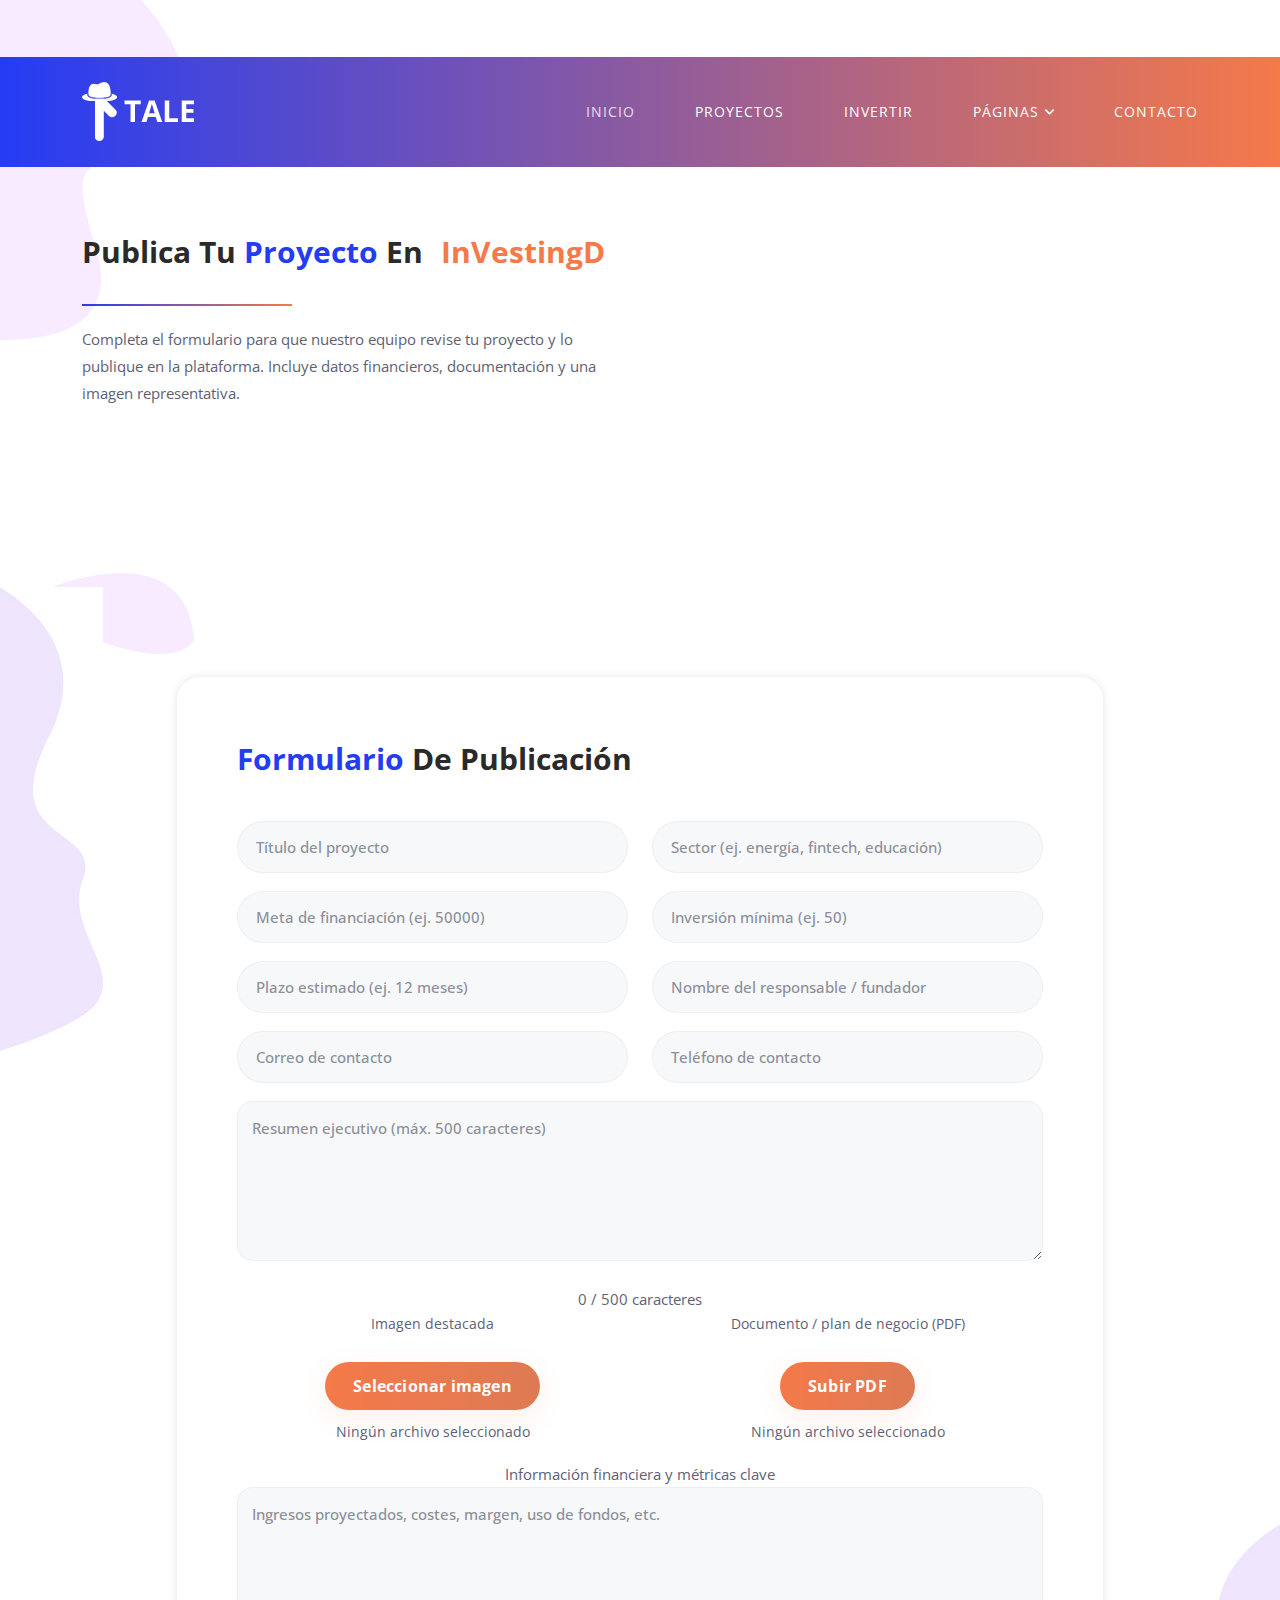
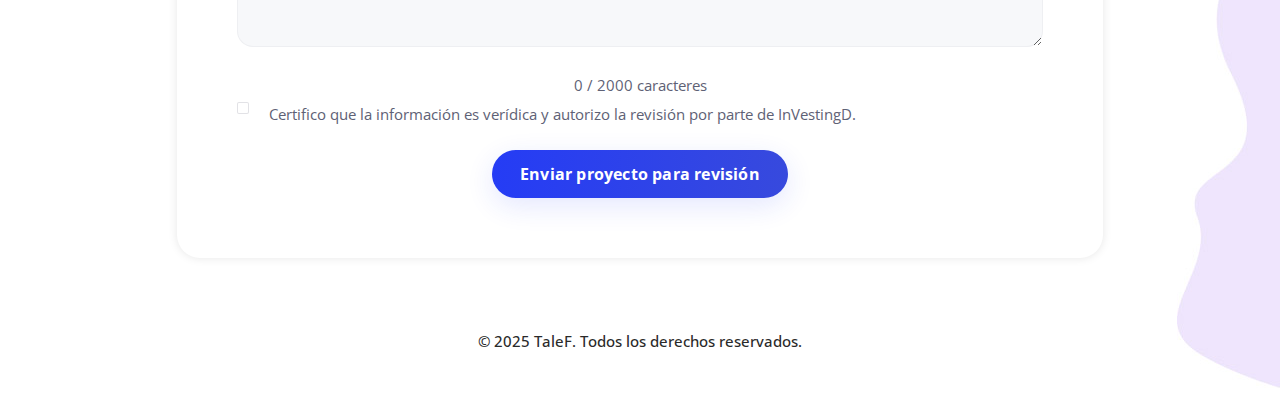
<file: publish.html>
<!DOCTYPE html>
<html lang="es">

  <head>

    <meta charset="utf-8">
    <meta name="viewport" content="width=device-width, initial-scale=1, shrink-to-fit=no">

    <link href="https://fonts.googleapis.com/css2?family=Open+Sans:wght@300;400;500;600;700;800&display=swap" rel="stylesheet">

  <title>Publica tu proyecto - InVestingD</title>

    <!-- Bootstrap core CSS -->
    <link href="vendor/bootstrap/css/bootstrap.min.css" rel="stylesheet">

    <!-- Additional CSS Files -->
    <link rel="stylesheet" href="assets/css/fontawesome.css">
    <link rel="stylesheet" href="assets/css/templatemo-tale-seo-agency.css">
    <link rel="stylesheet" href="assets/css/owl.css">
    <link rel="stylesheet" href="assets/css/animate.css">
  </head>

<body>

  <!-- Header (reuse site header) -->
  <header class="header-area header-sticky">
    <div class="container">
        <div class="row">
            <div class="col-12">
                <nav class="main-nav">
                    <a href="index.html" class="logo">
                        <img src="assets/images/logo.png" alt="InVestingD" style="max-width: 112px;">
                    </a>
                    <ul class="nav">
                      <li class="scroll-to-section"><a href="index.html" class="active">Inicio</a></li>
                      <li class="scroll-to-section"><a href="index.html#services">Proyectos</a></li>
                      <li class="scroll-to-section"><a href="index.html#projects">Invertir</a></li>
                      <li class="has-sub">
                          <a href="javascript:void(0)">Páginas</a>
                          <ul class="sub-menu">
                              <li><a href="about.html">Acerca de</a></li>
                              <li><a href="faqs.html">Preguntas frecuentes</a></li>
                          </ul>
                      </li>
                      <li class="scroll-to-section"><a href="index.html#contact">Contacto</a></li>
                  </ul>   
                    <a class='menu-trigger'>
                        <span>Menú</span>
                    </a>
                </nav>
            </div>
        </div>
    </div>
  </header>

  <!-- Page heading / hero -->
  <div class="page-heading">
    <div class="container">
      <div class="row">
        <div class="col-lg-8">
          <div class="section-heading">
            <h2>Publica tu <em>proyecto</em> en <span>InVestingD</span></h2>
            <div class="line-dec"></div>
            <p>Completa el formulario para que nuestro equipo revise tu proyecto y lo publique en la plataforma. Incluye datos financieros, documentación y una imagen representativa.</p>
          </div>
        </div>
      </div>
    </div>
  </div>

  <!-- Submission form -->
  <div class="contact-us section" id="publish">
    <div class="container">
      <div class="row">
        <div class="col-lg-10 offset-lg-1">
          <div class="contact-us-content">
            <form id="free-quote" action="#" method="post" enctype="multipart/form-data">
              <div class="row">
                <div class="col-lg-12">
                  <div class="section-heading">
                    <h2><em>Formulario</em> de publicación</h2>
                  </div>
                </div>

                <div class="col-lg-6">
                  <fieldset>
                    <input type="text" name="project_title" id="project_title" placeholder="Título del proyecto" required>
                  </fieldset>
                </div>

                <div class="col-lg-6">
                  <fieldset>
                    <input type="text" name="sector" id="sector" placeholder="Sector (ej. energía, fintech, educación)" required>
                  </fieldset>
                </div>

                <div class="col-lg-6">
                  <fieldset>
                    <input type="number" name="funding_goal" id="funding_goal" placeholder="Meta de financiación (ej. 50000)" min="0" required>
                  </fieldset>
                </div>

                <div class="col-lg-6">
                  <fieldset>
                    <input type="number" name="min_invest" id="min_invest" placeholder="Inversión mínima (ej. 50)" min="0" required>
                  </fieldset>
                </div>

                <div class="col-lg-6">
                  <fieldset>
                    <input type="text" name="duration" id="duration" placeholder="Plazo estimado (ej. 12 meses)" required>
                  </fieldset>
                </div>

                <div class="col-lg-6">
                  <fieldset>
                    <input type="text" name="founder" id="founder" placeholder="Nombre del responsable / fundador" required>
                  </fieldset>
                </div>

                <div class="col-lg-6">
                  <fieldset>
                    <input type="email" name="email" id="email" placeholder="Correo de contacto" required>
                  </fieldset>
                </div>

                <div class="col-lg-6">
                  <fieldset>
                    <input type="tel" name="phone" id="phone" placeholder="Teléfono de contacto" required>
                  </fieldset>
                </div>

                <div class="col-lg-12">
                  <fieldset>
                    <textarea name="summary" id="summary" placeholder="Resumen ejecutivo (máx. 500 caracteres)" maxlength="500" required></textarea>
                  </fieldset>
                </div>

                <div class="col-lg-6">
                  <fieldset>
                    <div class="file-control">
                      <label class="file-title">Imagen destacada</label>
                      <div class="file-action">
                        <button type="button" class="custom-file-btn orange-button" data-target="featured_image_input">Seleccionar imagen</button>
                      </div>
                      <div class="file-meta">
                        <span class="file-name" id="featured_image_name">Ningún archivo seleccionado</span>
                      </div>
                      <input type="file" id="featured_image_input" name="featured_image" accept="image/*" style="display:none;">
                    </div>
                  </fieldset>
                </div>
                <div class="col-lg-6">
                  <fieldset>
                    <div class="file-control">
                      <label class="file-title">Documento / plan de negocio (PDF)</label>
                      <div class="file-action">
                        <button type="button" class="custom-file-btn orange-button" data-target="business_doc_input">Subir PDF</button>
                      </div>
                      <div class="file-meta">
                        <span class="file-name" id="business_doc_name">Ningún archivo seleccionado</span>
                      </div>
                      <input type="file" id="business_doc_input" name="business_doc" accept="application/pdf" style="display:none;">
                    </div>
                  </fieldset>
                </div>

                <div class="col-lg-12">
                  <fieldset>
                    <label>Información financiera y métricas clave</label>
                    <textarea name="financials" id="financials" placeholder="Ingresos proyectados, costes, margen, uso de fondos, etc." required></textarea>
                  </fieldset>
                </div>

                <div class="col-lg-12">
                  <fieldset>
                    
                    <div class="checkbox-row">
                      <input class="form-check-input" type="checkbox" id="agree" name="agree" required>
                      <label for="agree">Certifico que la información es verídica y autorizo la revisión por parte de InVestingD.</label>
                    </div>
                  </fieldset>
                </div>

                <div class="col-lg-12">
                  <fieldset>
                    <button type="submit" id="form-submit" class="blue-button">Enviar proyecto para revisión</button>
                  </fieldset>
                </div>

              </div>
            </form>
          </div>
        </div>
      </div>
    </div>
  </div>

  <footer>
    <div class="container">
      <div class="col-lg-12">
        <p>© 2025 TaleF. Todos los derechos reservados.</p>
      </div>
    </div>
  </footer>

  <!-- Scripts -->
  <script src="vendor/jquery/jquery.min.js"></script>
  <script src="vendor/bootstrap/js/bootstrap.min.js"></script>
  <script src="assets/js/custom.js"></script>
  <script>
    (function(){
      // Helper to wire custom file buttons
      function setupFileInput(buttonSelector, inputId, nameDisplayId, previewContainerId) {
        var btn = document.querySelector(buttonSelector);
        var input = document.getElementById(inputId);
        var nameDisplay = nameDisplayId ? document.getElementById(nameDisplayId) : null;
        var preview = previewContainerId ? document.getElementById(previewContainerId) : null;

        if (!btn || !input) return;
        btn.addEventListener('click', function(){ input.click(); });
        input.addEventListener('change', function(e){
          var file = input.files && input.files[0];
          if (!file) {
            if (nameDisplay) nameDisplay.textContent = 'Ningún archivo seleccionado';
            if (preview) preview.style.display = 'none';
            return;
          }
          if (nameDisplay) nameDisplay.textContent = file.name;
          if (preview && file.type.startsWith('image/')) {
            var img = document.createElement('img');
            img.src = URL.createObjectURL(file);
            // clear previous
            preview.innerHTML = '';
            preview.appendChild(img);
            preview.style.display = '';
            img.onload = function(){ URL.revokeObjectURL(this.src); };
          }
        });
      }

      // featured image
      setupFileInput('.custom-file-btn[data-target="featured_image_input"]', 'featured_image_input', 'featured_image_name', 'featured_image_preview');
      // business doc
      setupFileInput('.custom-file-btn[data-target="business_doc_input"]', 'business_doc_input', 'business_doc_name');

      // clear button for PDF
      var clearPdf = document.getElementById('business_doc_clear');
      var pdfInput = document.getElementById('business_doc_input');
      var pdfName = document.getElementById('business_doc_name');
      if (clearPdf && pdfInput) {
        pdfInput.addEventListener('change', function(){ clearPdf.style.display = pdfInput.files && pdfInput.files.length ? '' : 'none'; });
        clearPdf.addEventListener('click', function(){ pdfInput.value = ''; pdfName.textContent = 'Ningún archivo seleccionado'; clearPdf.style.display = 'none'; });
      }

      // Character counters
      function attachCounter(textareaId, max) {
        var ta = document.getElementById(textareaId);
        if (!ta) return;
        var counter = document.createElement('div');
        counter.className = 'char-counter';
        ta.parentNode.insertBefore(counter, ta.nextSibling);
        function update(){
          var len = ta.value.length;
          counter.textContent = len + ' / ' + max + ' caracteres';
        }
        ta.addEventListener('input', update);
        update();
      }
      attachCounter('summary', 500);
      attachCounter('financials', 2000);

    })();
  </script>

  </body>

</html>
</file>
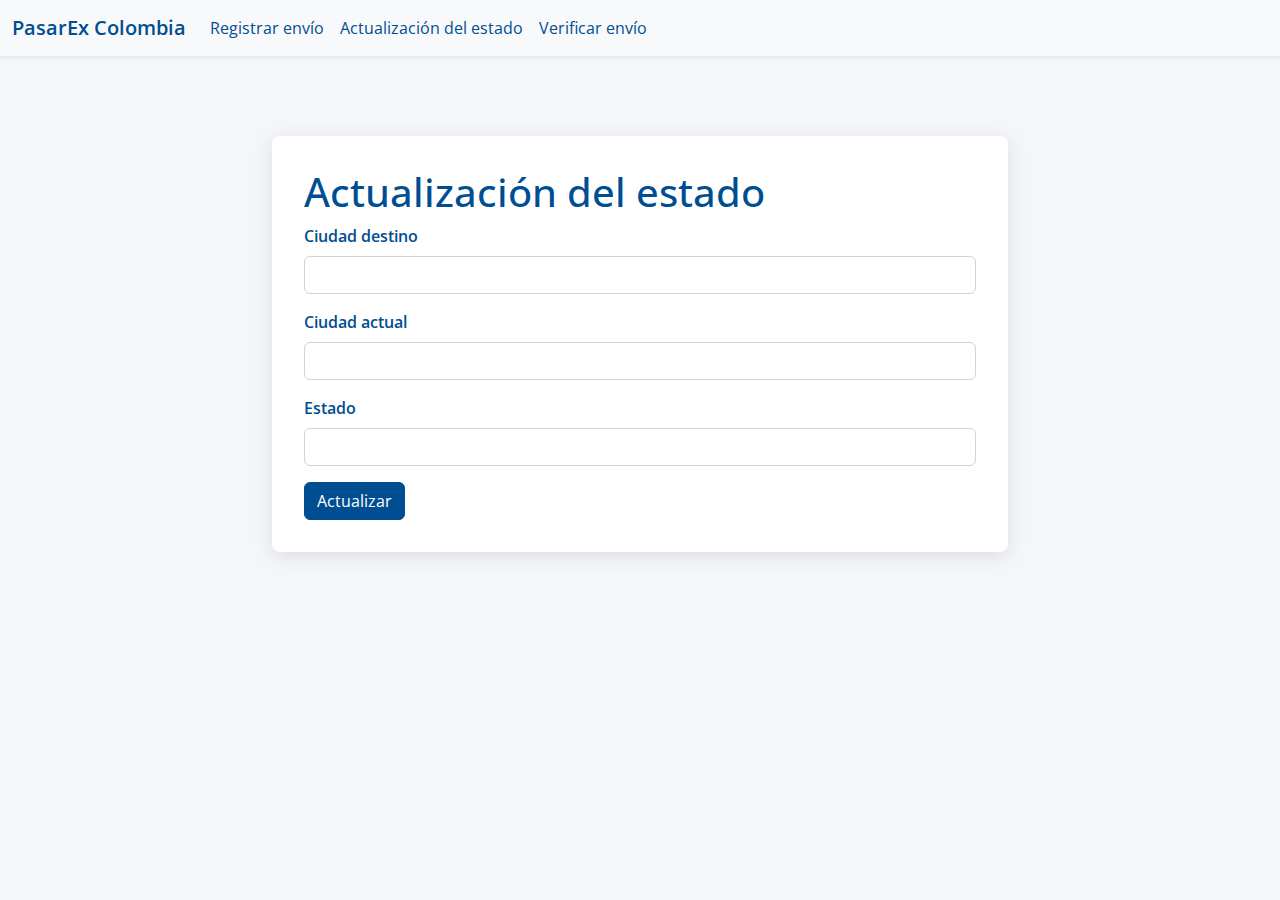
<file: blockchain/actualizar.html>
<!DOCTYPE html>
<html lang="es">
<head>
  <meta charset="UTF-8" />
  <meta name="viewport" content="width=device-width, initial-scale=1" />
  <title>Actualización del estado - PasarEx Colombia</title>
  <link href="https://fonts.googleapis.com/css2?family=Open+Sans:wght@300;400;600;700&display=swap" rel="stylesheet" />
  <link href="../vendor/bootstrap/css/bootstrap.min.css" rel="stylesheet" />
  <link href="style.css" rel="stylesheet" />
</head>
<body>
  <nav class="navbar navbar-expand-lg navbar-light bg-light shadow-sm">
    <div class="container-fluid">
      <a class="navbar-brand" href="index.html">PasarEx Colombia</a>
      <button class="navbar-toggler" type="button" data-bs-toggle="collapse" data-bs-target="#navbarNav" aria-controls="navbarNav" aria-expanded="false" aria-label="Toggle navigation">
        <span class="navbar-toggler-icon"></span>
      </button>
      <div class="collapse navbar-collapse" id="navbarNav">
        <ul class="navbar-nav">
          <li class="nav-item"><a class="nav-link" href="registrar.html">Registrar envío</a></li>
          <li class="nav-item"><a class="nav-link" href="actualizar.html">Actualización del estado</a></li>
          <li class="nav-item"><a class="nav-link" href="verificar.html">Verificar envío</a></li>
        </ul>
      </div>
    </div>
  </nav>
  <section class="main">
    <div class="container">
      <div class="row justify-content-center">
        <div class="col-lg-8">
          <div class="form-container">
            <h1>Actualización del estado</h1>
            <form>
              <div class="mb-3">
                <label for="ciudad-destino" class="form-label">Ciudad destino</label>
                <input type="text" class="form-control" id="ciudad-destino" required />
              </div>
              <div class="mb-3">
                <label for="ciudad-actual" class="form-label">Ciudad actual</label>
                <input type="text" class="form-control" id="ciudad-actual" required />
              </div>
              <div class="mb-3">
                <label for="estado" class="form-label">Estado</label>
                <input type="text" class="form-control" id="estado" required />
              </div>
              <button type="submit" class="btn btn-primary">Actualizar</button>
            </form>
          </div>
        </div>
      </div>
    </div>
  </section>

  <script src="../vendor/jquery/jquery.min.js"></script>
  <script src="../vendor/bootstrap/js/bootstrap.min.js"></script>
</body>
</html>
</file>
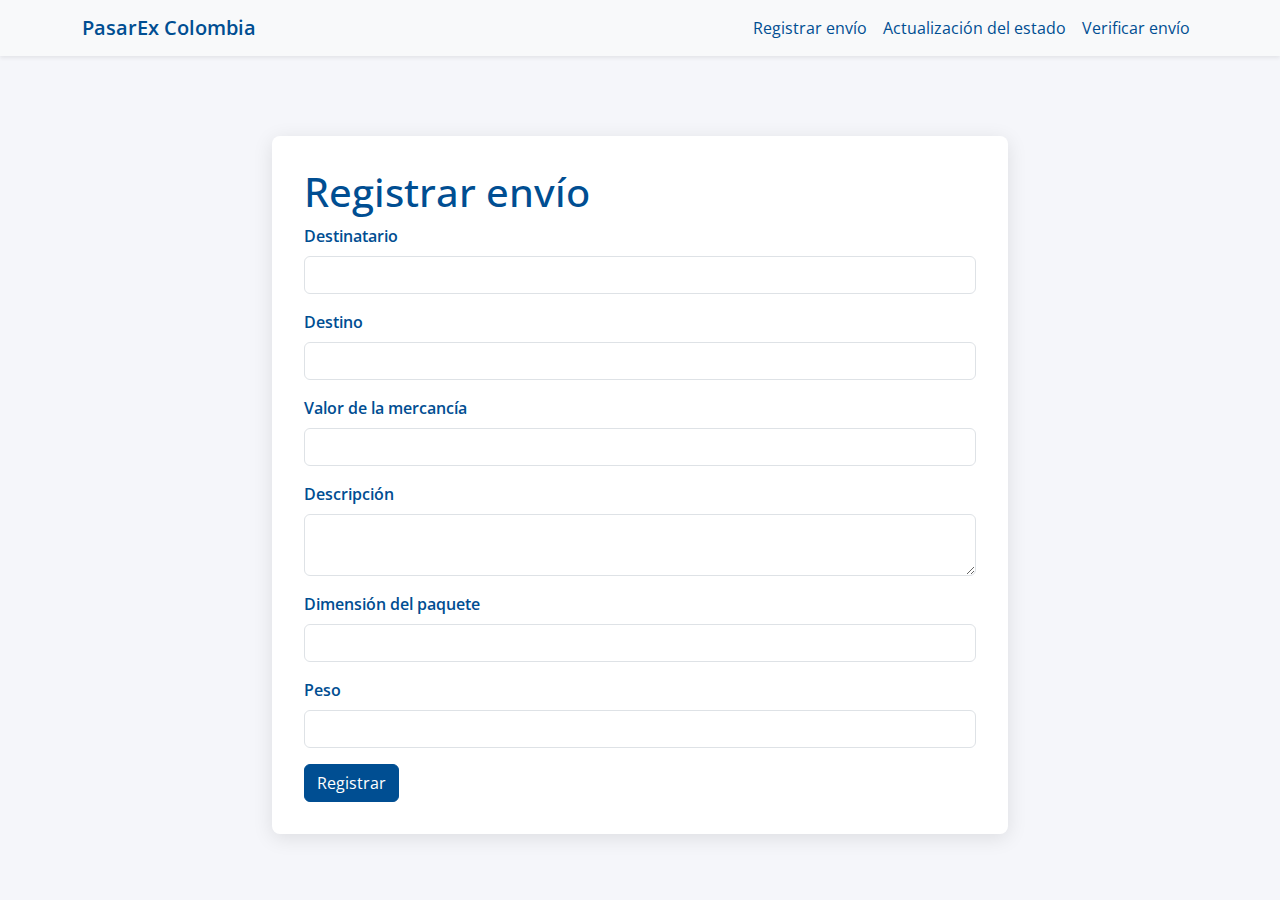
<file: blockchain/registrar.html>
<!DOCTYPE html>
<html lang="es">
<head>
  <meta charset="UTF-8" />
  <meta name="viewport" content="width=device-width, initial-scale=1" />
  <title>Registrar envío - PasarEx Colombia</title>
  <link href="https://fonts.googleapis.com/css2?family=Open+Sans:wght@300;400;600;700&display=swap" rel="stylesheet" />
  <link href="https://cdn.jsdelivr.net/npm/bootstrap@5.3.2/dist/css/bootstrap.min.css" rel="stylesheet" />
  <link href="style.css" rel="stylesheet" />
</head>
<body>
  <nav class="navbar navbar-expand-lg navbar-light bg-light shadow-sm">
    <div class="container">
      <a class="navbar-brand" href="index.html">PasarEx Colombia</a>
      <button class="navbar-toggler" type="button" data-bs-toggle="collapse" data-bs-target="#navbarNav" aria-controls="navbarNav" aria-expanded="false" aria-label="Toggle navigation">
        <span class="navbar-toggler-icon"></span>
      </button>
      <div class="collapse navbar-collapse" id="navbarNav">
        <ul class="navbar-nav ms-auto">
          <li class="nav-item"><a class="nav-link" href="registrar.html">Registrar envío</a></li>
          <li class="nav-item"><a class="nav-link" href="actualizar.html">Actualización del estado</a></li>
          <li class="nav-item"><a class="nav-link" href="verificar.html">Verificar envío</a></li>
        </ul>
      </div>
    </div>
  </nav>
  <section class="main">
    <div class="container">
      <div class="row justify-content-center">
        <div class="col-lg-8">
          <div class="form-container">
            <h1>Registrar envío</h1>
            <form>
              <div class="mb-3">
                <label for="destinatario" class="form-label">Destinatario</label>
                <input type="text" class="form-control" id="destinatario" required />
              </div>
              <div class="mb-3">
                <label for="destino" class="form-label">Destino</label>
                <input type="text" class="form-control" id="destino" required />
              </div>
              <div class="mb-3">
                <label for="valor" class="form-label">Valor de la mercancía</label>
                <input type="number" class="form-control" id="valor" required />
              </div>
              <div class="mb-3">
                <label for="descripcion" class="form-label">Descripción</label>
                <textarea class="form-control" id="descripcion" required></textarea>
              </div>
              <div class="mb-3">
                <label for="dimension" class="form-label">Dimensión del paquete</label>
                <input type="text" class="form-control" id="dimension" required />
              </div>
              <div class="mb-3">
                <label for="peso" class="form-label">Peso</label>
                <input type="number" step="0.01" class="form-control" id="peso" required />
              </div>
              <button type="submit" class="btn btn-primary">Registrar</button>
            </form>
          </div>
        </div>
      </div>
    </div>
  </section>
  <script src="https://cdn.jsdelivr.net/npm/bootstrap@5.3.2/dist/js/bootstrap.bundle.min.js"></script>
</body>
</html>
</file>
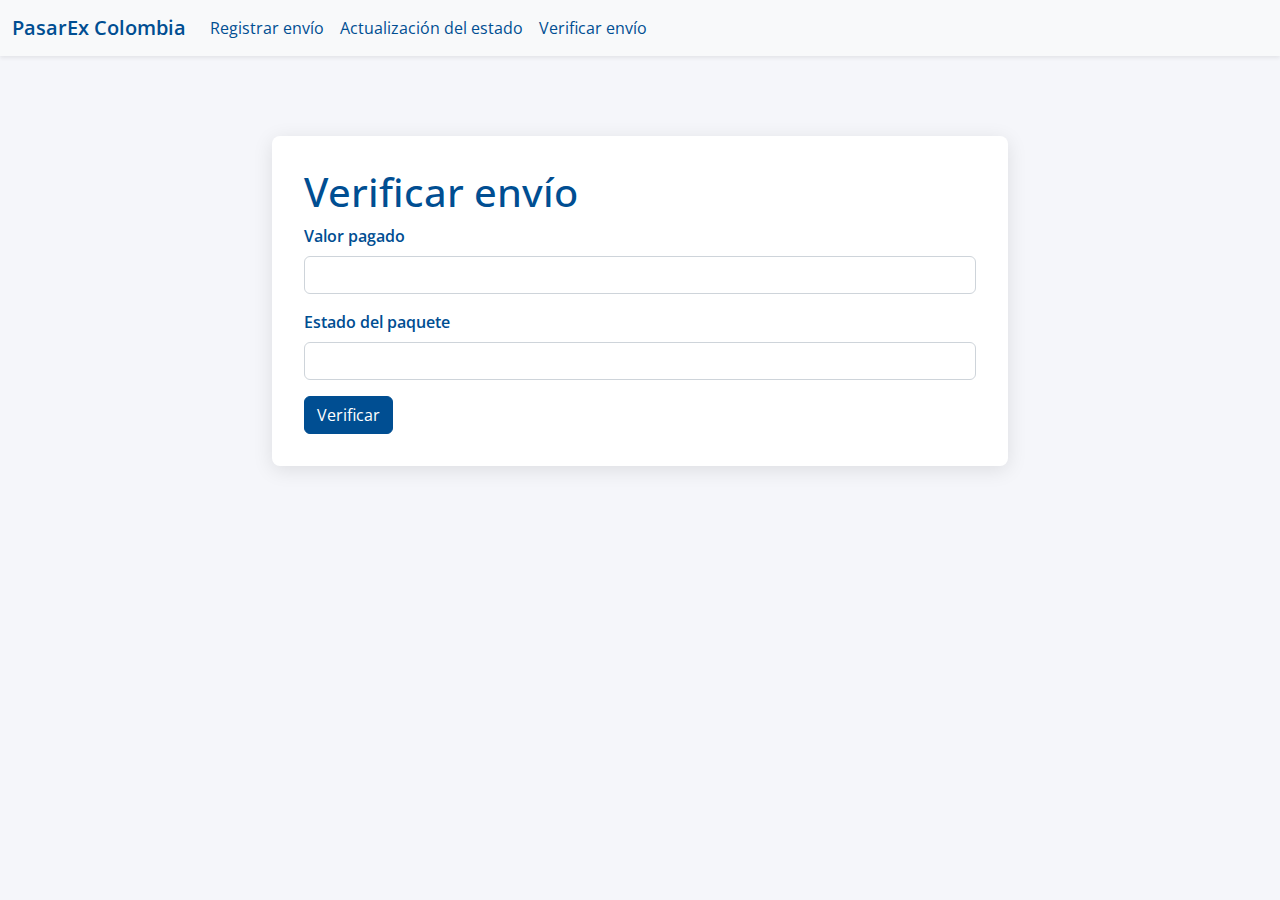
<file: blockchain/verificar.html>
<!DOCTYPE html>
<html lang="es">
<head>
  <meta charset="UTF-8" />
  <meta name="viewport" content="width=device-width, initial-scale=1" />
  <title>Verificar envío - PasarEx Colombia</title>
  <link href="https://fonts.googleapis.com/css2?family=Open+Sans:wght@300;400;600;700&display=swap" rel="stylesheet" />
  <link href="../vendor/bootstrap/css/bootstrap.min.css" rel="stylesheet" />
  <link href="style.css" rel="stylesheet" />
</head>
<body>
  <nav class="navbar navbar-expand-lg navbar-light bg-light shadow-sm">
    <div class="container-fluid">
      <a class="navbar-brand" href="index.html">PasarEx Colombia</a>
      <button class="navbar-toggler" type="button" data-bs-toggle="collapse" data-bs-target="#navbarNav" aria-controls="navbarNav" aria-expanded="false" aria-label="Toggle navigation">
        <span class="navbar-toggler-icon"></span>
      </button>
      <div class="collapse navbar-collapse" id="navbarNav">
        <ul class="navbar-nav">
          <li class="nav-item"><a class="nav-link" href="registrar.html">Registrar envío</a></li>
          <li class="nav-item"><a class="nav-link" href="actualizar.html">Actualización del estado</a></li>
          <li class="nav-item"><a class="nav-link" href="verificar.html">Verificar envío</a></li>
        </ul>
      </div>
    </div>
  </nav>
  <section class="main">
    <div class="container">
      <div class="row justify-content-center">
        <div class="col-lg-8">
          <div class="form-container">
            <h1>Verificar envío</h1>
            <form>
              <div class="mb-3">
                <label for="valor-pagado" class="form-label">Valor pagado</label>
                <input type="number" class="form-control" id="valor-pagado" required />
              </div>
              <div class="mb-3">
                <label for="estado-paquete" class="form-label">Estado del paquete</label>
                <input type="text" class="form-control" id="estado-paquete" required />
              </div>
              <button type="submit" class="btn btn-primary">Verificar</button>
            </form>
          </div>
        </div>
      </div>
    </div>
  </section>
  <script src="../vendor/jquery/jquery.min.js"></script>
  <script src="../vendor/bootstrap/js/bootstrap.min.js"></script>
</body>
</html>
</file>
<file: assets/css/templatemo-tale-seo-agency.css>
/*

TemplateMo 582 Tale SEO Agency

https://templatemo.com/tm-582-tale-seo-agency

*/

/* ---------------------------------------------
Table of contents
------------------------------------------------
01. font & reset css
02. reset
03. global styles
04. header
05. banner
06. features
07. testimonials
08. contact
09. footer

--------------------------------------------- */
/* 
---------------------------------------------
font & reset css
--------------------------------------------- 
*/
@import url("https://fonts.googleapis.com/css2?family=Open+Sans:wght@300;400;500;600;700;800");
/* 
---------------------------------------------
reset
--------------------------------------------- 
*/
html, body, div, span, applet, object, iframe, h1, h2, h3, h4, h5, h6, p, blockquote, div
pre, a, abbr, acronym, address, big, cite, code, del, dfn, em, font, img, ins, kbd, q,
s, samp, small, strike, strong, sub, sup, tt, var, b, u, i, center, dl, dt, dd, ol, ul, li,
figure, header, nav, section, article, aside, footer, figcaption {
  margin: 0;
  padding: 0;
  border: 0;
  outline: 0;
}

.clearfix:after {
  content: ".";
  display: block;
  clear: both;
  visibility: hidden;
  line-height: 0;
  height: 0;
}

.clearfix {
  display: inline-block;
}

html[xmlns] .clearfix {
  display: block;
}

* html .clearfix {
  height: 1%;
}

ul, li {
  padding: 0;
  margin: 0;
  list-style: none;
}

header, nav, section, article, aside, footer, hgroup {
  display: block;
}

* {
  box-sizing: border-box;
}

html, body {
  font-family: 'Open Sans', sans-serif;
  -ms-text-size-adjust: 100%;
  -webkit-font-smoothing: antialiased;
  -moz-osx-font-smoothing: grayscale;
}

a {
  text-decoration: none !important;
}

h1, h2, h3, h4, h5, h6 {
  margin-top: 0px;
  margin-bottom: 0px;
  font-weight: 700;
}

ul {
  margin-bottom: 0px;
}

p {
  font-size: 15px;
  line-height: 30px;
  color: #afafaf;
}

img {
  width: 100%;
  overflow: hidden;
}

/* 
---------------------------------------------
Global Styles
--------------------------------------------- 
*/
html,
body {
  font-family: 'Open Sans', sans-serif;
}

:root {
  --color-primary: #253CF5; /* azul principal */
  --color-primary-dark: #1e2fd1;
  --color-secondary: #F57949; /* naranja */
  --color-accent-green: #60F549;
  --color-neutral: #5E6175;
  --muted-bg: #f3f4f6;
}

/* Typographic and spacing overrides (conservative) */
html { font-size: 16px; }
body {
  font-size: 15px; /* nominal */
  line-height: 1.7;
  color: var(--color-neutral);
}

p {
  font-size: 15px;
  line-height: 1.8;
  color: var(--color-neutral);
  margin-bottom: 1.1rem;
}

h1 { font-size: 44px; line-height: 1.05; }
h2 { font-size: 34px; line-height: 1.12; }
h3 { font-size: 24px; line-height: 1.2; }

/* Reduce visual density between major sections */
/* Reduced padding and margin to tighten vertical spacing */
.section {
  padding: 40px 0;
  margin-top: 40px;
}
.page-heading {
  padding: 70px 0;
  margin-top: 70px;
}

/* Slightly smaller main banner to reduce initial crowding */
/* Decrease bottom padding so following sections sit closer */
.main-banner {
  padding: 200px 0 80px 0;
}
.main-banner h4 { font-size: 44px; line-height: 56px; }
.main-banner p { padding-right: 20%; }

/* Slightly larger section headings for clarity */
.section-heading h2 { font-size: 32px; line-height: 1.25; }

@media (max-width: 992px) {
  .main-banner { padding: 140px 0 80px 0; }
  .main-banner h4 { font-size: 36px; line-height: 44px; }
  .section { padding: 40px 0; }
}

@media (max-width: 767px) {
  .main-banner { padding: 120px 0 60px 0; }
  .main-banner h4 { font-size: 30px; line-height: 36px; }
  .page-heading { padding: 60px 0; }
}

/* Icon and image tinting helpers */
/* Font icons (FontAwesome) */
.fa, .fas, .far, .fal, .fab {
  color: var(--color-primary);
}
.fa:hover, .fas:hover, .far:hover, .fab:hover {
  color: var(--color-secondary);
}

/* Inline SVG helper: add class "svg-fill-primary" to an inline <svg> or its container */
.svg-fill-primary svg, .svg-fill-primary path, .svg-fill-primary circle, .svg-fill-primary rect, .svg-fill-primary polygon {
  fill: var(--color-primary) !important;
}

/* Image overlay tint: wrap an <img> in a .img-overlay container to tint it with primary/secondary color.
   Example HTML: <span class="img-overlay img-tint-primary"><img src="..." alt=""></span>
   Uses mix-blend-mode so it works best with simple/monochrome images (icons) or when the image is made grayscale first.
*/
.img-overlay {
  display: inline-block;
  position: relative;
}
.img-overlay img {
  display: block;
  width: 100%;
  height: auto;
  filter: grayscale(100%) brightness(1);
}
.img-overlay::after {
  content: "";
  position: absolute;
  inset: 0;
  pointer-events: none;
  mix-blend-mode: multiply;
  opacity: 0.9;
}
.img-tint-primary::after { background: var(--color-primary); }
.img-tint-secondary::after { background: var(--color-secondary); }
/* green accent tint */
.img-tint-accent::after { background: var(--color-accent-green); }

/* SVG fill helpers for secondary/green */
.svg-fill-secondary svg, .svg-fill-secondary path, .svg-fill-secondary circle, .svg-fill-secondary rect, .svg-fill-secondary polygon {
  fill: var(--color-secondary) !important;
}
.svg-fill-accent svg, .svg-fill-accent path, .svg-fill-accent circle, .svg-fill-accent rect, .svg-fill-accent polygon {
  fill: var(--color-accent-green) !important;
}

/* Direct tint class for inline SVG images (if you embed SVG via <img> and set it to be inline via server-side) */
.img-svg-primary { filter: grayscale(100%) sepia(1) hue-rotate(200deg) saturate(600%); }

/* Utility: neutralize color for decorative images */
.img-muted { filter: grayscale(100%) brightness(0.9); opacity: 0.95; }

/* Service icons: white circular background similar to FAQ icons */
.service-icon {
  display: inline-flex;
  align-items: center;
  justify-content: center;
  width: 66px;
  height: 66px;
  background: #ffffff;
  border-radius: 50%;
  box-shadow: 0 6px 18px rgba(37,60,245,0.08);
  border: 2px solid rgba(94,97,117,0.06);
  padding: 6px;
}
.service-icon img {
  width: 100%;
  height: 100%;
  object-fit: contain;
  border-radius: 0; /* keep inner image square to preserve icon look */
  filter: none; /* show original colors */
}
.service-icon.service-accent {
  box-shadow: 0 6px 18px rgba(96,245,73,0.12);
  border-color: rgba(96,245,73,0.18);
}


::selection {
  background: #253CF5;
  color: #fff;
}

::-moz-selection {
  background: #253CF5;
  color: #fff;
}

.templatemo-feature {
	max-width: 66px; border-radius: 50%;
}

.main-button a {
  font-size: 14px;
  color: #fff;
  background-color: #253CF5;
  padding: 12px 30px;
  display: inline-block;
  border-radius: 25px;
  font-weight: 400;
  text-transform: capitalize;
  letter-spacing: 0.5px;
  transition: all .3s;
  position: relative;
  overflow: hidden;
}

.main-button a:hover {
  background-color: #1e2fd1; /* slightly darker primary */
  color: #fff;
  opacity: 0.95;
}

.second-button a {
  font-size: 14px;
  color: #fff;
  background-color: #F57949;
  padding: 12px 30px;
  display: inline-block;
  border-radius: 25px;
  font-weight: 400;
  text-transform: capitalize;
  letter-spacing: 0.5px;
  transition: all .3s;
  position: relative;
  overflow: hidden;
}

.second-button a:hover {
  background-color: #d6603a; /* slightly darker secondary */
  color: #fff;
  opacity: 0.95;
}

.section {
  padding-top: 30px;
  margin-top: 90px;
}


.section-heading {
  margin-bottom: 30px;
}

.section-heading .line-dec {
  width: 60px;
  height: 2px;
  margin-bottom: 20px;
  /* gradient: primary -> secondary */
  background: rgb(37,60,245);
  background: linear-gradient(90deg, rgba(37,60,245,1) 0%, rgba(245,121,73,1) 100%);
}

.section-heading h2 {
  color: #2a2a2a;
  font-size: 30px;
  text-transform: capitalize;
  text-decoration: none;
  margin-bottom: 30px;
  line-height: 44px;
}

.section-heading h2 em {
  color: #253CF5;
  font-style: normal;
}

.section-heading h2 span {
  color: #F57949;
}

/* 
---------------------------------------------
Pre-loader Style
--------------------------------------------- 
*/

.js-preloader {
  position: fixed;
  top: 0;
  left: 0;
  right: 0;
  bottom: 0;
  background-color: rgba(0,0,0,0.99);
  display: -webkit-box;
  display: flex;
  -webkit-box-align: center;
  align-items: center;
  -webkit-box-pack: center;
  justify-content: center;
  opacity: 1;
  visibility: visible;
  z-index: 9999;
  -webkit-transition: opacity 0.25s ease;
  transition: opacity 0.25s ease;
}

.js-preloader.loaded {
  opacity: 0;
  visibility: hidden;
  pointer-events: none;
}

@-webkit-keyframes dot {
  50% {
      -webkit-transform: translateX(96px);
      transform: translateX(96px);
  }
}

@keyframes dot {
  50% {
      -webkit-transform: translateX(96px);
      transform: translateX(96px);
  }
}

@-webkit-keyframes dots {
  50% {
      -webkit-transform: translateX(-31px);
      transform: translateX(-31px);
  }
}

@keyframes dots {
  50% {
      -webkit-transform: translateX(-31px);
      transform: translateX(-31px);
  }
}

.preloader-inner {
  position: relative;
  width: 142px;
  height: 40px;
  background: transparent;
}

.preloader-inner .dot {
  position: absolute;
  width: 16px;
  height: 16px;
  top: 12px;
  left: 15px;
  background: #253CF5;
  border-radius: 50%;
  -webkit-transform: translateX(0);
  transform: translateX(0);
  -webkit-animation: dot 2.8s infinite;
  animation: dot 2.8s infinite;
}

.preloader-inner .dots {
  -webkit-transform: translateX(0);
  transform: translateX(0);
  margin-top: 12px;
  margin-left: 31px;
  -webkit-animation: dots 2.8s infinite;
  animation: dots 2.8s infinite;
}

.preloader-inner .dots span {
  display: block;
  float: left;
  width: 16px;
  height: 16px;
  margin-left: 16px;
  background: #253CF5;
  border-radius: 50%;
}



/* 
---------------------------------------------
Header Style
--------------------------------------------- 
*/

.background-header {
  background-color: #fff;
  height: 80px!important;
  position: fixed!important;
  top: 0!important;
  left: 0;
  right: 0;
  box-shadow: 0px 0px 10px rgba(0,0,0,0.15)!important;
  -webkit-transition: all .5s ease 0s;
  -moz-transition: all .5s ease 0s;
  -o-transition: all .5s ease 0s;
  transition: all .5s ease 0s;
}

.header-area {
  position: absolute;
  /* primary -> secondary gradient */
  background: rgb(37,60,245);
  background: linear-gradient(90deg, rgba(37,60,245,1) 0%, rgba(245,121,73,1) 100%);
  height: 110px;
  top: 57px;
  left: 0;
  right: 0;
  z-index: 100;
  -webkit-transition: all .5s ease 0s;
  -moz-transition: all .5s ease 0s;
  -o-transition: all .5s ease 0s;
  transition: all .5s ease 0s;
}

.header-area .main-nav {
  min-height: 80px;
  background: transparent;
  display: flex
}

.header-area .main-nav .logo {
  margin-top: 25px;
  flex-basis: 20%;
  -webkit-transition: all 0.3s ease 0s;
  -moz-transition: all 0.3s ease 0s;
  -o-transition: all 0.3s ease 0s;
  transition: all 0.3s ease 0s;
}

.background-header .main-nav .logo {
  margin-top: 10px;
}

.header-area .main-nav .nav {
  flex-basis: 80%;
  height: 110px;
  margin-top: 0px;
  margin-right: 0px;
  -webkit-transition: all 0.3s ease 0s;
  -moz-transition: all 0.3s ease 0s;
  -o-transition: all 0.3s ease 0s;
  transition: all 0.3s ease 0s;
  position: relative;
  z-index: 999;
}

.nav {
  justify-content: right;
}

.header-area .main-nav .nav li:first-child {
  padding-left: 60px;
}

.header-area .main-nav .nav li:last-child {
  padding-right: 0px;
}

.header-area .main-nav .nav li {
  padding-left: 30px;
  padding-right: 30px;
}

.header-area .main-nav .nav li:nth-child(4) {
  padding-right: 45px !important;
}

.header-area .main-nav .nav li a {
  display: block;
  font-weight: 400;
  font-size: 14px;
  text-transform: uppercase;
  color: #fff;
  -webkit-transition: all 0.4s ease 0s;
  -moz-transition: all 0.4s ease 0s;
  -o-transition: all 0.4s ease 0s;
  transition: all 0.4s ease 0s;
  height: 110px;
  line-height: 110px;
  border: transparent;
  letter-spacing: 1px;
}

.background-header .main-nav .nav li a {
  height: 80px;
  line-height: 80px;
}

.header-area .main-nav .border-button {
  flex-basis: 20%;
  margin-top: 13px;
  text-align: right;
}

.header-area .main-nav .nav li.has-sub ul.sub-menu li:last-child a:hover,
.background-header .main-nav .nav li.has-sub ul.sub-menu li:last-child a:hover {
  padding-left: 25px !important;
}

.header-area .main-nav .nav li:hover a,
.header-area .main-nav .nav li a.active {
  color: #fff;
  opacity: 0.8;
}

.background-header .main-nav .nav li:hover a,
.background-header .main-nav .nav li a.active {
  color: #fff;
  opacity: 0.8;
}

.header-area .main-nav .nav li.has-sub {
  position: relative;
  padding-right: 15px;
}

.header-area .main-nav .nav li.has-sub:after {
  font-family: FontAwesome;
  content: "\f107";
  font-size: 12px;
  color: #fff;
  position: absolute;
  right: 30px;
  top: 45px;
}

.background-header .main-nav .nav li.has-sub:after {
  top: 32px;
}

.header-area .main-nav .nav li.has-sub ul.sub-menu {
  position: absolute;
  width: 160px;
  border-radius: 0px 0px 5px 5px;
  background-color: #eee;
  box-shadow: 0 2px 28px 0 rgba(0, 0, 0, 0.06);
  overflow: hidden;
  top: 110px;
  opacity: 0;
  transition: all .3s;
  transform: translateY(+2em);
  visibility: hidden;
  z-index: -1;
}

.background-header .main-nav .nav li.has-sub ul.sub-menu {
  top: 80px;
}

.header-area .main-nav .nav li.has-sub ul.sub-menu li {
  margin-left: 0px;
  padding-left: 0px;
  padding-right: 0px;
}

.header-area .main-nav .nav li.has-sub ul.sub-menu li a {
  opacity: 1;
  display: block;
  background: #eee;
  color: #2a2a2a!important;
  padding-left: 20px;
  height: 40px;
  line-height: 40px;
  -webkit-transition: all 0.3s ease 0s;
  -moz-transition: all 0.3s ease 0s;
  -o-transition: all 0.3s ease 0s;
  transition: all 0.3s ease 0s;
  position: relative;
  font-size: 13px;
  font-weight: 400;
  border-bottom: 1px solid #eee;
}

.header-area .main-nav .nav li.has-sub ul.sub-menu li:last-child a {
  border-bottom: none;
}

.header-area .main-nav .nav li.has-sub ul li a:hover {
  background: #fff;
  color: #5b03e4!important;
  padding-left: 25px;
}

.header-area .main-nav .nav li.has-sub ul li a:hover:before {
  width: 3px;
}

.header-area .main-nav .nav li.has-sub:hover ul.sub-menu {
  visibility: visible;
  opacity: 1;
  z-index: 1;
  transform: translateY(0%);
  transition-delay: 0s, 0s, 0.3s;
}

.header-area .main-nav .menu-trigger {
  cursor: pointer;
  position: absolute;
  top: 33px;
  width: 32px;
  height: 40px;
  text-indent: -9999em;
  z-index: 99;
  right: 20px;
  display: none;
}

.background-header .main-nav .menu-trigger {
  top: 17px;
}

.header-area .main-nav .menu-trigger span,
.header-area .main-nav .menu-trigger span:before,
.header-area .main-nav .menu-trigger span:after {
  -moz-transition: all 0.4s;
  -o-transition: all 0.4s;
  -webkit-transition: all 0.4s;
  transition: all 0.4s;
  background-color: #fff;
  display: block;
  position: absolute;
  width: 30px;
  height: 2px;
  left: 0;
}

.header-area .main-nav .menu-trigger span:before,
.header-area .main-nav .menu-trigger span:after {
  -moz-transition: all 0.4s;
  -o-transition: all 0.4s;
  -webkit-transition: all 0.4s;
  transition: all 0.4s;
  background-color: #fff;
  display: block;
  position: absolute;
  width: 30px;
  height: 2px;
  left: 0;
  width: 75%;
}

.header-area .main-nav .menu-trigger span:before,
.header-area .main-nav .menu-trigger span:after {
  content: "";
}

.header-area .main-nav .menu-trigger span {
  top: 16px;
}

.header-area .main-nav .menu-trigger span:before {
  -moz-transform-origin: 33% 100%;
  -ms-transform-origin: 33% 100%;
  -webkit-transform-origin: 33% 100%;
  transform-origin: 33% 100%;
  top: -10px;
  z-index: 10;
}

.header-area .main-nav .menu-trigger span:after {
  -moz-transform-origin: 33% 0;
  -ms-transform-origin: 33% 0;
  -webkit-transform-origin: 33% 0;
  transform-origin: 33% 0;
  top: 10px;
}

.header-area .main-nav .menu-trigger.active span,
.header-area .main-nav .menu-trigger.active span:before,
.header-area .main-nav .menu-trigger.active span:after {
  background-color: transparent;
  width: 100%;
}

.header-area .main-nav .menu-trigger.active span:before {
  -moz-transform: translateY(6px) translateX(1px) rotate(45deg);
  -ms-transform: translateY(6px) translateX(1px) rotate(45deg);
  -webkit-transform: translateY(6px) translateX(1px) rotate(45deg);
  transform: translateY(6px) translateX(1px) rotate(45deg);
  background-color: #fff;
}

.background-header .main-nav .menu-trigger.active span:before {
  background-color: #fff;
}

.header-area .main-nav .menu-trigger.active span:after {
  -moz-transform: translateY(-6px) translateX(1px) rotate(-45deg);
  -ms-transform: translateY(-6px) translateX(1px) rotate(-45deg);
  -webkit-transform: translateY(-6px) translateX(1px) rotate(-45deg);
  transform: translateY(-6px) translateX(1px) rotate(-45deg);
  background-color: #fff;
}

.background-header .main-nav .menu-trigger.active span:after {
  background-color: #fff;
}

.header-area.header-sticky .nav li a.active {
  color: #fff;
}

@media (max-width: 1200px) {
  .header-area .main-nav .nav li {
    padding-left: 10px;
    padding-right: 10px;
  }
  .header-area .main-nav:before {
    display: none;
  }
}

@media (max-width: 767px) {
  .header-area .main-nav .nav {
    height: auto;

/* Make publish form inherit the 'free-quote' styling used in the FAQs page.
   Add small file-input and large-text tweaks to match visual language. */
#free-quote input[type="file"],
#free-quote input[type="text"],
#free-quote input[type="number"],
#free-quote input[type="email"],
#free-quote input[type="tel"],
#free-quote select {
  height: 46px;
  border-radius: 23px;
  background-color: #f3f4f6;
  border: none;
  padding: 0 15px;
  font-weight: 600;
  margin-bottom: 15px;
}

#free-quote textarea,
#free-quote #financials,
#free-quote #summary {
  height: 120px;
  border-radius: 12px;
  padding: 12px;
  background-color: #f3f4f6;
  border: none;
  font-weight: 600;
  margin-bottom: 15px;
}

#free-quote label { color: var(--color-neutral); font-weight: 600; margin-bottom: 6px; display:block; }

/* Style native file input button across browsers */
#free-quote input[type="file"] {
  display: inline-block;
  width: 100%;
  background: transparent;
  margin-bottom: 15px;
}

/* Modern browsers */
#free-quote input[type="file"]::file-selector-button {
  background: var(--color-primary);
  color: #fff;
  border: none;
  padding: 10px 18px;
  margin-right: 10px;
  border-radius: 12px;
  cursor: pointer;
  font-weight: 700;
}

/* WebKit fallback */
#free-quote input[type="file"]::-webkit-file-upload-button {
  background: var(--color-primary);
  color: #fff;
  border: none;
  padding: 10px 18px;
  margin-right: 10px;
  border-radius: 12px;
  cursor: pointer;
  font-weight: 700;
}

/* Make filename text slightly muted and wrap if long */
#free-quote input[type="file"]::file-name {
  color: var(--color-neutral);
}

/* Increase textarea space for long descriptions */
#summary, #financials {
  min-height: 180px; /* more room for descriptions */
  line-height: 1.6;
  padding: 14px;
}

@media (max-width: 767px) {
  #free-quote input[type="file"]::file-selector-button,
  #free-quote input[type="file"]::-webkit-file-upload-button {
    padding: 8px 12px;
    font-size: 14px;
  }
  #summary, #financials { min-height: 160px; }
}

/* Custom file input widget used on publish page */
.file-input-wrapper {
  display: flex;
  align-items: center;
  gap: 12px;
  flex-wrap: wrap;
}
.custom-file-btn {
  /* use the secondary (orange) color for file action buttons */
  background: var(--color-secondary);
  color: #fff;
  border: none;
  padding: 10px 18px;
  border-radius: 24px;
  cursor: pointer;
  font-weight: 700;
  min-width: 180px;
  text-align: center;
  box-shadow: 0 6px 18px rgba(245,121,73,0.10);
}

/* Match file buttons to the submit button's visual style for consistency (now using primary color) */
#free-quote .custom-file-btn {
  display: inline-block;
  width: auto; /* shrink-to-fit */
  padding: 0 28px;
  margin: 18px 0 0 0;
  height: 48px;
  line-height: 48px;
  border-radius: 26px;
  background: linear-gradient(90deg, var(--color-primary), color-mix(in srgb, var(--color-primary) 80% , black 10%));
  color: #fff;
  font-weight: 700;
  border: none;
  font-size: 15.5px;
  letter-spacing: 0.2px;
  box-shadow: 0 8px 28px rgba(37,60,245,0.12);
  text-align: center;
  cursor: pointer;
  transition: transform .12s ease, box-shadow .12s ease, opacity .12s ease;
}

#free-quote .custom-file-btn:hover { transform: translateY(-1px); }

#free-quote .custom-file-btn:active { transform: translateY(0) scale(0.995); }

#free-quote .custom-file-btn:focus { outline: none; box-shadow: 0 8px 28px rgba(37,60,245,0.18); }

/* Mobile: follow submit button behavior and become full-width for easy tapping */
@media (max-width: 480px) {
  #free-quote .custom-file-btn { display: block; width: 100%; padding: 0 18px; box-sizing: border-box; }
}
.file-name {
  color: var(--color-neutral);
  font-size: 14px;
  flex: 1 1 auto;
  min-width: 0; /* allow ellipsis inside flex */
  white-space: nowrap;
  overflow: hidden;
  text-overflow: ellipsis;
}
.file-preview {
  display: flex;
  align-items: center;
  gap: 10px;
}
.file-preview img {
  max-width: 96px;
  max-height: 64px;
  border-radius: 8px;
  object-fit: cover;
  box-shadow: 0 6px 18px rgba(0,0,0,0.08);
}
.file-clear {
  background: transparent;
  border: none;
  color: var(--color-secondary);
  cursor: pointer;
  font-weight: 700;
}

/* Character counter for summary */
.char-counter {
  font-size: 13px;
  color: var(--color-neutral);
  text-align: right;
  margin-top: -8px;
  margin-bottom: 12px;
}

/* High-specificity override for publish page file buttons to ensure the
   secondary (orange) color is applied even if other styles are loaded later
   or have higher specificity. This is intentionally narrow (targets the
   #publish section) and uses !important only here for reliability. */
#publish .file-input-wrapper .custom-file-btn,
#free-quote .file-input-wrapper .custom-file-btn {
  background: var(--color-secondary) !important;
  color: #fff !important;
  box-shadow: 0 6px 18px rgba(245,121,73,0.12) !important;
  border: none !important;
}

    flex-basis: 100%;
  }
  .header-area .main-nav .logo {
    position: absolute;
    left: 50%;
    top: 0px;
    transform: translateX(-50%); /* center the absolute logo */
  }
  .background-header .main-nav .logo {
    top: 0px;
  }
  .background-header .main-nav .border-button {
    top: 0px !important;
  }
  .header-area .main-nav .border-button {
    position: absolute;
    top: 15px;
    right: 70px;
  }
  .header-area.header-sticky .nav li a:hover,
  .header-area.header-sticky .nav li a.active {
    color: #253CF5!important;
    opacity: 1;
  }
  .header-area.header-sticky .nav li.search-icon a {
    width: 100%;
  }
  .header-area {
    background-color: #f7f7f7;
    padding: 0px 15px;
    height: 100px;
    box-shadow: none;
    text-align: center;
  }
  .header-area .container {
    padding: 0px;
  }
  .header-area .logo {
    margin-left: 0px;
  }
  /* Make the header logo larger and centered inside the anchor */
  .header-area .main-nav .logo img,
  .header-area .logo img {
    display: block;
    margin: 0 auto;
    max-width: 180px; /* larger on desktop */
    height: auto;
  }

  @media (max-width: 992px) {
    .header-area .main-nav .logo img,
    .header-area .logo img {
      max-width: 140px;
    }
  }

  @media (max-width: 576px) {
    .header-area .main-nav .logo img,
    .header-area .logo img {
      max-width: 120px;
    }
  }
  .header-area .menu-trigger {
    display: block !important;
  }
  .header-area .main-nav {
    overflow: hidden;
  }
  .header-area .main-nav .nav {
    float: none;
    width: 100%;
    display: none;
    -webkit-transition: all 0s ease 0s;
    -moz-transition: all 0s ease 0s;
    -o-transition: all 0s ease 0s;
    transition: all 0s ease 0s;
    margin-left: 0px;
  }
  .header-area .main-nav .nav li:first-child {
    border-top: 1px solid #eee;
  }
  .header-area.header-sticky .nav {
    margin-top: 100px !important;
  }
  .background-header.header-sticky .nav {
    margin-top: 80px !important;
  }
  .header-area .main-nav .nav li {
    width: 100%;
    background: #fff;
    border-bottom: 1px solid #eee;
    padding-left: 0px !important;
    padding-right: 0px !important;
  }
  .header-area .main-nav .nav li a {
    height: 50px !important;
    line-height: 50px !important;
    padding: 0px !important;
    border: none !important;
    background: #f7f7f7 !important;
    color: #191a20 !important;
  }
  .header-area .main-nav .nav li a:hover {
    background: #eee !important;
    color: #5b03e4!important;
  }
  .header-area .main-nav .nav li.has-sub ul.sub-menu {
    position: relative;
    visibility: inherit;
    opacity: 1;
    z-index: 1;
    transform: translateY(0%);
    top: 0px;
    width: 100%;
    box-shadow: none;
    height: 0px;
    transition: all 0s;
  }
  .header-area .main-nav .nav li.submenu ul li a {
    font-size: 12px;
    font-weight: 400;
  }
  .header-area .main-nav .nav li.submenu ul li a:hover:before {
    width: 0px;
  }
  .header-area .main-nav .nav li.has-sub ul.sub-menu {
    height: auto;
  }
  .header-area .main-nav .nav li.has-sub:after {
    color: #3B566E;
    right: 30px;
    font-size: 14px;
    top: 15px;
  }
  .header-area .main-nav .nav li.submenu:hover ul, .header-area .main-nav .nav li.submenu:focus ul {
    height: 0px;
  }
}

.pre-header {
  background-color: #fff;
  padding: 15px 0px;
}

.pre-header ul li {
  display: inline-block;
}

.pre-header .left-info ul li:last-child {
  margin-right: 0px;
  padding-right: 0px;
  border-right: none;
}

  .pre-header .left-info ul li {
  margin-right: 15px;
  padding-right: 15px;
  border-right: 1px solid rgba(37,60,245,0.06);
}

.pre-header .left-info ul li a {
  font-size: 14px;
}

.pre-header .left-info ul li a i {
  font-size: 18px;
  margin-right: 10px;
}

.pre-header ul li a {
  color: #5E6175;
  transition: all .4s;
}

.pre-header .social-icons {
  text-align: right;
}


.pre-header .social-icons ul li {
  margin-left: 10px;
}

.pre-header .social-icons ul li a {
  font-size: 18px;
}

.pre-header ul li a:hover {
  color: #F57949;
}

/* 
---------------------------------------------
Banner Style
--------------------------------------------- 
*/

.main-banner {
  position: relative;
  padding: 200px 0 120px 0; /* restored to template default */
}

/* Right-side banner image (inicio.jpg) */
.banner-image-wrapper {
  /* allow the wrapper to fully fill its column like in about.html */
  max-width: none;
  width: 100%;
  padding-left: 0;
  padding-right: 0;
  display: block;
}
.banner-right-image {
  width: 100%;
  height: auto;        /* override del height:100% anterior */
  max-height: 520px;   /* ajusta este valor según tu contenido (p.ej. 480–560px) */
  object-fit: contain; /* evita recortes y respeta proporciones */
  margin-top: 0 !important;
  display: block;
  border-radius: 12px;
  box-shadow: 0 10px 30px rgba(0,0,0,0.12);
  /* use template default positioning */
}

/* Desktop: make the banner row stretch columns and let the image fill the column height */
@media (min-width: 992px) {
  .main-banner .row {
    align-items: stretch; /* ensure both columns are same height */
  }
  /* target the specific right-column used in the markup */
  /* make left text column align start and right column fill fully */
  .col-lg-7 { display: flex; align-items: flex-start; }
  .col-lg-5.d-none.d-lg-flex {
    display: block !important; /* let column behave normally so wrapper can fill it */
  }
  .banner-image-wrapper {
    height: 100%;
    display: block;
    padding-left: 30px; /* small gutter from text */
  }
  .banner-right-image {
    width: 100%;
    height: 100%;
    object-fit: cover;
    border-radius: 12px;
    margin-top: 0 !important;
    display: block;
  }
}

@media (max-width: 991px) {
  .banner-image-wrapper { display: none; }
}


.main-banner h6 {
  font-size: 20px;
  color: #253CF5;
  text-transform: uppercase;
  font-weight: 700;
}

.main-banner .line-dec {
  margin: 30px 0px 20px 0px;
  width: 210px;
  height: 2px;
  background-color: rgba(37,60,245,0.12);
}

.main-banner h4 {
  font-size: 52px;
  color: #2a2a2a;
  font-weight: 700;
  line-height: 70px;
  margin-bottom: 20px;
}

.main-banner h4 em {
  font-style: normal;
  color: #253CF5;
}

.main-banner h4 span {
  color: #F57949;
}

.main-banner p {
  padding-right: 25%;
  margin-bottom: 30px;
}

.main-banner .main-button {
  display: inline-block;
}

.main-banner span {
  display: inline-block;
  margin: 0px 10px 0px 10px;
  color: #7a7a7a;
}

.main-banner .second-button {
  display: inline-block;
}

/* 
---------------------------------------------
Services Style
--------------------------------------------- 
*/

.services {
  position: relative;
  overflow: hidden;
}

.services .row.gx-5 {
  --bs-gutter-x: 20rem; /* aumenta el espacio horizontal (por defecto es 1.5rem) */
}

/* También puedes dar padding a la columna derecha */
.services .col-lg-7 {
  padding-left: 80px; /* ajusta el valor según lo necesites */
}

/* Eliminar la mancha decorativa */
.services::after,
.services::before {
  display: none !important;
}

.services .section-heading h2 {
  padding-right: 30px;
}

.services-left-image {
  width: 500px;
  height: 580px;
  object-fit: cover; /* recorta la imagen si no encaja */
  border-radius: 12px;
}


.services .service-item {
  border: 1px solid rgba(37,60,245,0.06);
  border-radius: 23px;
  padding: 30px;
  background-color: #fff;
  margin-bottom: 30px;
  transition: all .4s;
}

.services .service-item h4 {
  font-size: 20px;
  color: #2a2a2a;
  margin-top: 20px;
  line-height: 30px;
  transition: all .4s;
}

.services .service-item:hover {
  border-color: #fff;
  box-shadow: 0px 0px 10px rgba(0, 0, 0, 0.15);
}

.services .service-item:hover h4 {
  color: #253CF5;
}

/* Steps */
.steps {
  background-color: var(--muted-bg);
}

.steps .step-item {
  border: 1px solid rgba(37,60,245,0.06);
  border-radius: 23px;
  padding: 30px;
  background-color: #fff;
  text-align: center;
  margin-bottom: 30px;
  transition: all .4s;
}

.steps .step-number {
  width: 60px;
  height: 60px;
  margin: 0 auto;
  border-radius: 50%;
  background-color: var(--color-primary);
  color: #fff;
  display: flex;
  align-items: center;
  justify-content: center;
  font-size: 24px;
  font-weight: 700;
}

.steps .step-item h4 {
  font-size: 20px;
  color: #2a2a2a;
  margin-top: 20px;
  line-height: 30px;
  transition: all .4s;
}

.steps .step-item p {
  margin-top: 15px;
}

.steps .step-item:hover {
  box-shadow: 0px 0px 10px rgba(0, 0, 0, 0.15);
}

.steps .step-item:hover h4 {
  color: #253CF5;
}

/* 
---------------------------------------------
Projects Style
--------------------------------------------- 
*/

.projects .section-heading {
  margin-bottom: 80px;
}

.projects .container-fluid {
  padding-left: 0px;
  padding-right: 0px;
}

.projects .item {
  border-radius: 23px;
  overflow: hidden;
}

.projects .item .down-content {
  background-color: #fff;
  border: 1px solid #f3d7ff;
  border-radius: 0px 0px 23px 23px;
  padding: 30px;
  position: relative;
}

.projects .item .down-content h4 {
  font-size: 20px;
  color: #2a2a2a;
  line-height: 30px;
  width: 75%;
}

.projects .item .down-content a {
  width: 46px;
  height: 46px;
  display: inline-block;
  line-height: 46px;
  text-align: center;
  background-color: #fff;
  box-shadow: 0px 0px 10px rgba(0, 0, 0, 0.15);
  border-radius: 50%;
  position: absolute;
  right: 30px;
  top: 50%;
  color: #253CF5;
  transform: translateY(-23px);
}

.projects .owl-nav {
  position: absolute;
  max-width: 1320px;
  top: -126px;
  right: 16%;
  text-align: right;
}

.projects .owl-nav .owl-prev span,
.projects .owl-nav .owl-next span {
  width: 46px;
  height: 46px;
  line-height: 42px;
  font-size: 24px;
  display: inline-block;
  color: #fff;
  background-color: #253CF5;
  border-radius: 50%;
  opacity: 0.5;
  transition: all .3s;
}

.projects .owl-nav .owl-next span {
  margin-left: 15px;
}

.projects .owl-nav .owl-prev span:hover,
.projects .owl-nav .owl-next span:hover {
  opacity: 1;
}

/* 
---------------------------------------------
Infos Style
--------------------------------------------- 
*/

.infos {
  background-image: url(../images/infos-bg.jpg);
  background-repeat: no-repeat;
  background-size: cover;
  background-position: center center;
  padding: 120px 0px;
  margin-top: 120px;
}

.infos .main-content {
  overflow: hidden;
  background-color: #fff;
  border-radius: 23px;
}

.infos .main-content .left-image {
  background-image: url(../images/Diseño\ sin\ título\ \(1\).png);
  background-repeat: no-repeat;
  background-size: cover;
  background-position: center center;
  width: 100%;
  height: 100%;
}

.infos .main-content .left-image img {
  display: none;
}

.infos .main-content .section-heading {
  padding: 60px 60px 30px 60px;
}

.infos .advantage-list {
  list-style: none;
  padding: 0 60px 30px 60px;
}

.infos .advantage-list li {
  position: relative;
  font-size: 18px;
  margin-bottom: 15px;
  padding-left: 35px;
  color: #2a2a2a;
}

.infos .advantage-list li i {
  position: absolute;
  left: 0;
  top: 2px;
  color: #253CF5;
}

.infos .main-content .skills {
  padding: 0px 60px;
}

.infos .main-content .skill-slide {
  position: relative;
  width: 100%;
  background-color: #f3f4f6;
  height: 10px;
  border-radius: 5px;
  margin-bottom: 60px;
}

.infos .main-content .skill-slide .fill {
  height: 10px;
  background-color: #253CF5;
  border-radius: 5px;
}

.infos .main-content .skill-slide h6 {
  position: absolute;
  color: #253CF5;
  font-size: 15px;
  left: 0;
  top: -25px;
}

.infos .main-content .skill-slide span {
  position: absolute;
  color: #253CF5;
  font-size: 15px;
  font-weight: 700;
  top: -25px;
}

.infos .main-content .marketing .fill {
  width: 90%;
}

.infos .main-content .digital .fill {
  width: 80%;
}

.infos .main-content .media .fill {
  width: 95%;
}

.infos .main-content .marketing span {
  right: 10%;
}

.infos .main-content .digital span {
  right: 20%;
}

.infos .main-content .media span {
  right: 5%;
}

.infos .main-content p.more-info {
  margin-top: -15px;
  padding: 0px 60px 60px 60px;
}

/* 
---------------------------------------------
Contact Style
--------------------------------------------- 
*/

.contact-us {
  position: relative;
}

.contact-us::before {
  content: url(../images/contact-left.jpg);
  top: -60px;
  left: 0;
  position: absolute;
  width: 103px;
  height: 464px;
  z-index: -1;
}

.contact-us::after {
  content: url(../images/contact-left.jpg);
  bottom: -90px;
  right: 0;
  -webkit-transform: scaleX(-1);
  transform: scaleX(-1);
  position: absolute;
  width: 103px;
  height: 464px;
  z-index: -1;
}

.contact-us .contact-us-content,
.contact-form {
  border-radius: 23px;
  padding: 60px;
  background-color: #fff;
  box-shadow: 0px 0px 10px rgba(0, 0, 0, 0.10);
}

.contact-us .contact-us-content #contact-form,
#faq-form {
  padding: 60px;
  border-radius: 23px 23px 0px 0px;
  border: 1px solid rgba(37,60,245,0.06);
}

#contact-form .section-heading,
#faq-form .section-heading {
  text-align: center;
}

#contact-form input,
#faq-form input {
  width: 100%;
  height: 46px;
  border-radius: 23px;
  background-color: #f3f4f6;
  border: none;
  outline: none;
  padding: 0px 15px;
  font-size: 14px;
  color: #2a2a2a;
  font-weight: 600;
  margin-bottom: 15px;
}

#contact-form input::placeholder,
#faq-form input::placeholder {
  color: #2a2a2a;
}

#contact-form textarea,
#faq-form textarea {
  width: 100%;
  height: 120px;
  border-radius: 23px;
  background-color: #f3f4f6;
  border: none;
  outline: none;
  padding: 15px;
  font-size: 14px;
  color: #2a2a2a;
  font-weight: 600;
  margin-bottom: 15px;
}

#contact-form textarea::placeholder,
#faq-form textarea::placeholder {
  color: #2a2a2a;
}

#contact-form button,
#faq-form button {
  border: none;
  height: 46px;
  background-color: #253CF5;
  width: 100%;
  border-radius: 23px;
  color: #fff;
  transition: all .4s;
}

#contact-form button:hover,
#faq-form button:hover {
  opacity: 0.8;
}

.contact-us-content .more-info {
  text-align: center;
  /* primary -> secondary gradient */
  background: rgb(37,60,245);
  background: linear-gradient(90deg, rgba(37,60,245,1) 0%, rgba(245,121,73,1) 100%);
  border-radius: 0px 0px 23px 23px;
  padding: 45px 30px 15px 30px;
}

.contact-us-content .more-info .info-item {
  text-align: center;
  margin-bottom: 30px;
}

.contact-us-content .more-info i {
  font-size: 32px;
  color: #fff;
  margin-bottom: 15px;
}

.contact-us-content .more-info h4 a {
  color: #fff;
  font-size: 16px;
  font-weight: 400;
}

/* 
---------------------------------------------
Footer Style
--------------------------------------------- 
*/

footer p {
  text-align: center;
  padding: 30px 0px;
  color: #2a2a2a;
  font-weight: 500;
}

footer p a {
  color: #2a2a2a;
  transition: all .3s;
}

footer p a:hover {
  color: #253CF5;
}

/* 
---------------------------------------------
Page Heading Style
--------------------------------------------- 
*/

.page-heading {
  padding: 120px 0px;
  margin-top: 110px;
}

.page-heading::before {
  content: url(../images/banner-left.png);
  top: -1px;
  left: 0;
  position: absolute;
  width: 194px;
  height: 655px;
  z-index: -1;
}

.page-heading h6 {
  font-size: 20px;
  color: #253CF5;
  text-transform: uppercase;
  font-weight: 700;
}

.page-heading .line-dec {
  margin: 30px 0px 20px 0px;
  width: 210px;
  height: 2px;
  background-color: rgba(37,60,245,0.08);
}

.page-heading h4 {
  font-size: 52px;
  color: #2a2a2a;
  font-weight: 700;
  line-height: 70px;
  margin-bottom: 20px;
}

.page-heading h4 em {
  font-style: normal;
  color: #253CF5;
}

.page-heading h4 span {
  color: #F57949;
}

.page-heading p {
  padding-right: 25%;
  margin-bottom: 30px;
}

.page-heading .main-button {
  display: inline-block;
}

.page-heading span {
  display: inline-block;
  margin: 0px 10px 0px 10px;
  color: #7a7a7a;
}

.page-heading .second-button {
  display: inline-block;
}

/* 
---------------------------------------------
Infos Style
--------------------------------------------- 
*/

.video-info {
  background-image: url(../images/video-bg.jpg);
  background-repeat: no-repeat;
  background-size: cover;
  background-position: center center;
  padding-bottom: 60px;
}

.video-info .video-thumb {
  position: relative;
  border-radius: 23px;
  overflow: hidden;
  box-shadow: 0px 0px 10px rgba(0, 0, 0, 0.10);
  margin-top: -60px;
}

.video-info .video-thumb a {
  position: absolute;
  left: 50%;
  top: 50%;
  transform: translate(-23px, -23px);
  background-color: #fff;
  border-radius: 50%;
  color: #253CF5;
  display: inline-block;
  text-align: center;
  width: 46px;
  height: 46px;
  line-height: 46px;
}

.video-info .section-heading {
  padding: 60px 15px 30px 15px;
}

.video-info .section-heading h2 {
  color: #fff;
  padding-right: 30px;
}

.video-info .section-heading .line-dec {
  background: #fff;
}

.video-info .section-heading p {
  color: #fff;
}

.video-info .skills {
  padding: 0px 15px;
}

.video-info .skill-slide {
  position: relative;
  width: 100%;
  background-color: rgba(255,165,0,0.06);
  height: 10px;
  border-radius: 5px;
  margin-bottom: 60px;
}

.video-info .skill-slide .fill {
  height: 10px;
  background-color: white;
  border-radius: 5px;
}

.video-info .skill-slide h6 {
  position: absolute;
  color: #fff;
  font-size: 15px;
  left: 0;
  top: -25px;
}

.video-info .skill-slide span {
  position: absolute;
  color: #fff;
  font-size: 15px;
  font-weight: 700;
  top: -25px;
}

.video-info .marketing .fill {
  width: 90%;
}

.video-info .digital .fill {
  width: 80%;
}

.video-info .media .fill {
  width: 95%;
}

.video-info .marketing span {
  right: 10%;
}

.video-info .digital span {
  right: 20%;
}

.video-info .media span {
  right: 5%;
}

/*
---------------------------------------------
Happy Clients Style
---------------------------------------------
*/

.happy-clients {
  position: relative;
}

.happy-clients::before {
  content: url(../images/contact-left.jpg);
  top: -60px;
  left: 0;
  position: absolute;
  width: 103px;
  height: 464px;
  z-index: -1;
}

.happy-clients::after {
  content: url(../images/contact-left.jpg);
  bottom: -90px;
  right: 0;
  -webkit-transform: scaleX(-1);
  transform: scaleX(-1);
  position: absolute;
  width: 103px;
  height: 464px;
  z-index: -1;
}

.happy-clients .section-heading {
  text-align: center;
  margin-bottom: 80px;
}

.happy-clients .section-heading .line-dec {
  margin: 0 auto 20px auto;
}

.happy-clients .naccs {
  position: relative;
  overflow: hidden;
}

.happy-clients .naccs .menu {
  border: 1px solid #e0e0e0;
  background-color: #fff;
  padding: 25px 0px;
  border-radius: 23px;
  margin-bottom: 60px;
}

.happy-clients .naccs .menu div {
  border-right: 1px solid #e0e0e0;
  width: 24.6%;
  display: inline-block;
  text-align: center;
  font-size: 22px;
  font-weight: 700;
  color: #2a2a2a;
  cursor: pointer;
  transition: 1s all cubic-bezier(0.075, 0.82, 0.165, 1);
}

.happy-clients .naccs .menu div.last-item {
  border-right: none;
}

.happy-clients .naccs .menu div.active {
  color: #253CF5;
}

.happy-clients ul.nacc {
  position: relative;
  min-height: 100%;
  list-style: none;
  margin: 0;
  padding: 0;
  transition: 0.5s all cubic-bezier(0.075, 0.82, 0.165, 1);
}

.happy-clients ul.nacc li {
  overflow: hidden;
  opacity: 0;
  transform: translateX(50px);
  position: absolute;
  list-style: none;
  transition: 1s all cubic-bezier(0.075, 0.82, 0.165, 1);
}

.happy-clients ul.nacc li img {
  padding-left: 45px;
}

.happy-clients ul.nacc li h4 {
  font-size: 34px;
  color: #2a2a2a;
  margin-bottom: 25px;
}

.happy-clients .phase-text {
  display: flex;
  flex-direction: column;
  align-items: center;
  text-align: center;
}

.happy-clients ul.nacc li .line-dec {
  background-color: #253CF5;
  width: 60px;
  height: 2px;
  margin-bottom: 25px;
}

.happy-clients ul.nacc li.active {
  position: relative;
  transition-delay: 0.3s;
  z-index: 2;
  opacity: 1;
  transform: translateX(0px);
}

/*
---------------------------------------------
CTA Style
---------------------------------------------
*/

.cta {
  background-image: url(../images/cta-bg.jpg);
  background-repeat: no-repeat;
  background-size: cover;
  background-position: center center;
  padding: 80px 0px;
  position: relative;
  z-index: 15;
  margin-top: 120px;
}

.cta h4 {
  font-size: 30px;
  color: #fff;
  line-height: 44px;
}

.cta .main-button {
  text-align: right;
}

.cta .main-button a {
  background-color: #fff;
  color: #253CF5;
  margin-top: 30px;
}

/*
---------------------------------------------
Happy Steps Style
---------------------------------------------
*/

.happy-steps {
  background-image: url(../images/video-bg.jpg);
  background-repeat: no-repeat;
  background-size: cover;
  background-position: top center;
  padding: 80px 0px;
}

.happy-steps h2 {
  font-size: 30px;
  color: #fff;
  text-align: center;
  margin-bottom: 60px;
}

.happy-steps .steps {
  background-color: rgba(250, 250, 250, 0.2);
  padding: 30px;
  border-radius: 23px;
}

.happy-steps .steps .item {
  text-align: center;
  border-right: 1px solid rgba(250, 250, 250, 0.2);
  margin-right: -15px;
}

.happy-steps .steps .last-item {
  border-right: none;
  margin-right: 0px;
}

.happy-steps .steps .item h4 {
  font-size: 20px;
  color: #fff;
  margin-top: 15px;
}

/* 
---------------------------------------------
Most Asked Style
--------------------------------------------- 
*/

.most-asked {
  position: relative;
}

.most-asked::before {
  content: url(../images/contact-left.jpg);
  top: -60px;
  left: 0;
  position: absolute;
  width: 103px;
  height: 464px;
  z-index: -1;
}

.most-asked::after {
  content: url(../images/contact-left.jpg);
  bottom: -90px;
  right: 0;
  -webkit-transform: scaleX(-1);
  transform: scaleX(-1);
  position: absolute;
  width: 103px;
  height: 464px;
  z-index: -1;
}

.most-asked .section-heading {
  margin-bottom: 80px;
  text-align: center;
}

.most-asked .section-heading .line-dec {
  margin-left: auto;
  margin-right: auto;
}

.most-asked .accordions .accordion {
  border-bottom: 1px solid #eee;
}

.most-asked .accordions .last-accordion {
  border-bottom: none;
}

.most-asked .accordion-head {
  padding: 35px 0px !important;  
  font-size: 22px;
  font-weight: 700;
  color: #2a2a2a;
  cursor: pointer;
  transition: color 200ms ease-in-out;
  
}

@media screen and (min-width: 768px) {
  .most-asked .accordion-head {
    padding: 1rem;
    font-size: 1.2rem;
  }
}

.most-asked .accordion-head .icon {
  float: right;
  transition: transform 200ms ease-in-out;
}

/* Distinct icon color for FAQ entries */
.most-asked .accordion-head .icon i {
  color: var(--color-secondary);
  font-size: 1.05rem;
  line-height: 1;
  transition: color 200ms ease-in-out, transform 200ms ease-in-out;
}
.most-asked .accordion-head.is-open .icon i {
  color: var(--color-primary);
  transform: rotate(45deg) scale(1.05);
}

/* Make the icon sit on a white circular background (like the service images) */
.most-asked .accordion-head .icon {
  display: inline-flex;
  align-items: center;
  justify-content: center;
  width: 44px;
  height: 44px;
  background: #ffffff; /* white background */
  border-radius: 50%;
  box-shadow: 0 6px 18px rgba(37,60,245,0.08);
  border: 2px solid rgba(94,97,117,0.06); /* subtle neutral border */
  margin-left: 12px;
  float: right;
}
.most-asked .accordion-head .icon i {
  margin: 0;
}
.most-asked .accordion-head.is-open .icon {
  border-color: rgba(37,60,245,0.12);
}

.most-asked .accordion-head.is-open {
  color: #253CF5;
  border-bottom: none;
}

.most-asked .accordion-head.is-open .icon {
  transform: rotate(45deg);
}

.most-asked .accordion-body {
  padding: 0px;
  overflow: hidden;
  height: 0;
  transition: height 300ms ease-in-out;
  border-bottom: 1px solid #fff;
}

.most-asked .accordion-body > .content p {
  padding: 0px 0px 30px 0px;
  padding-top: 0;
}

.most-asked #free-quote {
  border-radius: 23px;
  box-shadow: 0px 0px 10px rgba(0, 0, 0, 0.10);
  padding: 60px;
  margin-left: 45px;
  background-color: #fff;
}

#free-quote .section-heading {
  margin-bottom: 40px;
}

#free-quote {
  /* Constrain form width on large screens and center it visually */
  max-width: 980px;
  margin: 0 auto;
}

#free-quote input,
#free-quote select {
  width: 100%;
  height: 52px;
  border-radius: 26px;
  background-color: #f7f8fa;
  border: 1px solid rgba(94,97,117,0.06);
  outline: none;
  padding: 0px 18px;
  font-size: 15px;
  color: #2a2a2a;
  font-weight: 600;
  margin-bottom: 18px;
  transition: box-shadow .12s, border-color .12s;
}

#free-quote input::placeholder,
#free-quote textarea::placeholder {
  color: #8b8f98;
  font-weight: 500;
}

#free-quote textarea {
  width: 100%;
  min-height: 160px;
  border-radius: 16px;
  background-color: #f7f8fa;
  border: 1px solid rgba(94,97,117,0.06);
  outline: none;
  padding: 14px;
  font-size: 15px;
  color: #2a2a2a;
  font-weight: 500;
  margin-bottom: 18px;
  line-height: 1.6;
}

/* More compact, balanced layout for the two file controls */
.file-input-wrapper {
  display: flex;
  align-items: center;
  gap: 14px;
  flex-wrap: nowrap;
}

.file-input-wrapper .custom-file-btn {
  flex: 0 0 220px; /* fixed button width for symmetry */
  display: inline-flex;
  align-items: center;
  justify-content: center;
  padding: 12px 20px;
}

.file-input-wrapper .file-name {
  flex: 1 1 0;
  white-space: nowrap;
  overflow: hidden;
  text-overflow: ellipsis;
}

/* Small preview image tweaks */
.file-preview img { max-width: 120px; max-height: 80px; }

/* Submit button: full-width pill that follows secondary color */
#free-quote #form-submit,
#free-quote .orange-button {
  display: inline-block;
  width: auto; /* shrink to fit text + padding */
  padding: 0 28px; /* horizontal breathing room */
  margin: 18px 0 0 0;
  height: 48px;
  line-height: 48px;
  border-radius: 26px;
  background: linear-gradient(90deg, var(--color-secondary), color-mix(in srgb, var(--color-secondary) 80% , black 10%));
  color: #fff;
  font-weight: 700;
  border: none;
  font-size: 15.5px;
  letter-spacing: 0.2px;
  box-shadow: 0 8px 28px rgba(245,121,73,0.12);
  text-align: center;
}

/* Blue variant: mirrors orange-button but uses primary (blue) color */
#free-quote .blue-button {
  display: inline-block;
  width: auto;
  padding: 0 28px;
  margin: 18px 0 0 0;
  height: 48px;
  line-height: 48px;
  border-radius: 26px;
  background: linear-gradient(90deg, var(--color-primary), color-mix(in srgb, var(--color-primary) 80% , black 10%));
  color: #fff;
  font-weight: 700;
  border: none;
  font-size: 15.5px;
  letter-spacing: 0.2px;
  box-shadow: 0 8px 28px rgba(37,60,245,0.12);
  text-align: center;
}

/* Ensure the submit button (id) also uses the blue variant when given the class
   (#free-quote #form-submit has higher specificity than .blue-button alone) */
#free-quote #form-submit.blue-button {
  background: linear-gradient(90deg, var(--color-primary), color-mix(in srgb, var(--color-primary) 80% , black 10%));
  box-shadow: 0 8px 28px rgba(37,60,245,0.12);
  color: #fff;
  border: none;
}

@media (max-width: 480px) {
  #free-quote #form-submit, #free-quote .orange-button, #free-quote .blue-button {
    display: block;
    width: 100%;
    padding: 0 18px;
    box-sizing: border-box;
  }
}

/* Center the final fieldset that contains the submit button so inline-block can be centered */
#free-quote fieldset:last-child { text-align: center; }

/* Mobile: make button full-width for easier tapping */
@media (max-width: 480px) {
  #free-quote #form-submit, #free-quote .orange-button {
    display: block;
    width: 100%;
    padding: 0 18px;
    box-sizing: border-box;
  }
}

#free-quote #form-submit:hover { transform: translateY(-1px); }

/* Focus states for accessibility */
#free-quote input:focus, #free-quote textarea:focus, #free-quote select:focus {
  box-shadow: 0 6px 20px rgba(37,60,245,0.06);
  border-color: rgba(37,60,245,0.18);
}

/* Larger, visually balanced checkbox inside the publish form */
#free-quote input[type="checkbox"] {
  width: 16px;
  height: 16px;
  vertical-align: middle;
  margin-right: 8px; /* tighten spacing */
  appearance: none;
  -webkit-appearance: none;
  border: 2px solid rgba(94,97,117,0.18);
  border-radius: 2px; /* very square */
  background-color: #fff;
  display: inline-block;
  position: relative;
}

/* ------------------------------
   Form spacing group
   Keep all spacing rules for the publish form in this block so they are
   easy to adjust independently.
   ------------------------------ */


/* Stack file control: title -> action (button) -> meta (filename/preview) */
.file-control {
  display: flex;
  flex-direction: column;
  gap: 8px;
  align-items: flex-start;
}

.file-control .file-title {
  font-size: 14px;
  color: var(--color-neutral);
}

.file-control .file-action {
  display: flex;
  gap: 8px; /* space between button and clear */
  align-items: center;
}

.file-control .file-action .custom-file-btn {
  padding: 9px 16px;
  min-width: auto;
  box-shadow: none;
}

.file-control .file-meta {
  margin-top: 2px;
}

/* Center file-control contents for publish form: label, button, filename/preview */
#free-quote .file-control {
  align-items: center; /* centers child elements horizontally */
  text-align: center; /* filename text centered */
}

/* Add extra vertical spacing under file-control on desktop for clearer separation */
#free-quote .file-control { margin-bottom: 18px; }

#free-quote .file-control .file-title {
  width: 100%;
}

#free-quote .file-control .file-action {
  justify-content: center; /* center the button(s) */
}

#free-quote .file-control .file-meta {
  width: 100%;
  display: flex;
  justify-content: center;
}

/* Make filename wrap in the center and not overflow the column */
#free-quote .file-control .file-name {
  white-space: normal;
  overflow: visible;
  max-width: 100%;
}

.file-control .file-name {
  display: block;
  color: var(--color-neutral);
  font-size: 14px;
  white-space: nowrap;
  overflow: hidden;
  text-overflow: ellipsis;
  max-width: 100%;
}

/* On narrow screens stack nicely */
@media (max-width: 767px) {
  .file-input-wrapper { flex-wrap: wrap; }
  .file-control { width: 100%; }
  .file-control .file-action .custom-file-btn { width: 100%; }
}

#free-quote input[type="checkbox"]:checked {
  background: var(--color-secondary);
  border-color: var(--color-secondary);
}

#free-quote input[type="checkbox"]:checked::after {
  content: "\2713"; /* checkmark */
  color: #fff;
  font-size: 12px;
  position: absolute;
  top: 50%;
  left: 50%;
  transform: translate(-50%, -50%);
  line-height: 1;
}

/* Force a narrower checkbox specifically for the 'agree' checkbox on the
   publish form. Use a highly specific selector so this overrides any broader
   rules (keeps checkmark centered and reduces visual width). */
#free-quote input[type="checkbox"]#agree {
  width: 12px !important;
  height: 12px !important;
  vertical-align: middle;
  margin-right: 8px; /* keep label spacing consistent */
  border-width: 1.6px;
  border-radius: 2px;
  appearance: none;
  -webkit-appearance: none;
  display: inline-block;
  position: relative;
  background-color: #fff;
}

#free-quote input[type="checkbox"]#agree:checked::after {
  /* Slightly smaller checkmark to fit the reduced box */
  font-size: 10px !important;
  line-height: 1;
  top: 50% !important;
  left: 50% !important;
  transform: translate(-50%, -50%) !important;
}

/* Flex layout for the publish form consent checkbox */
#free-quote .checkbox-row {
  display: flex;
  align-items: center;
  gap: 12px;
}

/* Inline label inside the checkbox row */
#free-quote .checkbox-row label {
  display: inline;
  margin-bottom: 0;
}

/* Contact section: icons and select styling */
.contact-us .more-info .info-item i,
.contact-us .info-item i {
  color: var(--color-primary);
  font-size: 1.4rem;
  margin-bottom: 8px;
}

/* Make select match input styling for symmetry */
#contact-form select,
#faq-form select,
#free-quote select {
  width: 100%;
  height: 46px;
  border-radius: 23px;
  background-color: #f3f4f6;
  border: none;
  outline: none;
  padding: 0px 15px;
  font-size: 14px;
  color: #2a2a2a;
  font-weight: 600;
  margin-bottom: 15px;
  -webkit-appearance: none;
  -moz-appearance: none;
  appearance: none;
  background-image: linear-gradient(45deg, transparent 50%, var(--color-primary) 50%),
                    linear-gradient(135deg, var(--color-primary) 50%, transparent 50%);
  background-position: calc(100% - 20px) calc(1em + 2px), calc(100% - 15px) calc(1em + 2px);
  background-size: 6px 6px, 6px 6px;
  background-repeat: no-repeat;
}

/* On focus, show primary outline */
#contact-form select:focus,
#faq-form select:focus,
#free-quote select:focus {
  box-shadow: 0 0 0 3px rgba(37,60,245,0.12);
}

/* Make contact form button use palette */
.contact-us .contact-us-content #form-submit,
.contact-us .contact-us-content button#form-submit,
.contact-us .main-button a,
.contact-form #form-submit,
.contact-form button#form-submit {
  background-color: var(--color-primary);
  color: #fff;
  border-radius: 23px;
  padding: 12px 22px;
}
.contact-us .contact-us-content #form-submit:hover,
.contact-us .main-button a:hover,
.contact-form #form-submit:hover {
  background-color: var(--color-primary-dark);
}

/* 
---------------------------------------------
Responsive Style
--------------------------------------------- 
*/

body {
  overflow-x: hidden;
}

@media (max-width: 767px) {
  .pre-header {
    display: none;
  }
  .header-area {
    top: 0px;
  }
  .main-banner {
    margin-top: 100px;
  }
  .header-area .main-nav .nav li:nth-child(4) {
    padding-right: 0px !important;
  }
  .header-area .main-nav .nav li {
    background: #f7f7f7;
  }
  .header-area .main-nav .nav li.has-sub ul.sub-menu {
    display: none;
  }
  .main-banner  {
    padding: 185px 0px;
  }
  .main-banner h4 {
    font-size: 36px;
    line-height: 44px;
  }
  .main-banner span {
    margin: 0px 3px 0px 3px;
  }
  .main-banner .main-button a,
  .main-banner .second-button a {
    padding: 12px 20px;
  }
  .projects .item .down-content {
    padding: 25px 15px 15px 15px;
  }
  .projects .item .down-content h4 {
    text-align: center;
    width: 100%;
    font-size: 18px;
  }
  .projects .item .down-content a {
    top: 0;
    right: auto;
    left: 50%;
    transform: translate(-23px, -23px);
  }
}
.projects .item{ border-radius:16px; overflow:hidden; background:#fff; }
.projects .item > img{
  width: 100%;
  aspect-ratio: 16/9;  /* o 4/3, 3/2, etc. */
  object-fit: cover;
  display: block;
}

@media (max-width: 991px) {
  .banner-image-wrapper { display: none; }
}


@media (max-width: 1000px) {
  .happy-clients .naccs .menu div {
    width: 24.5%;
    font-size: 15px;
    border-right: none;
  }
}
@media (max-width: 1400px) {
  .main-banner .caption {
    background-color: rgba(250, 250, 250, 0.95);
    padding: 60px;
    border-radius: 23px;
  }
}

/* ------------------------------------------------------------------
   Checkbox reset for the publish form
   Some broad rules (e.g. "#free-quote input { height:52px; border-radius:26px }")
   can accidentally style checkboxes like text inputs. The rules below are
   a narrowly-scoped, high-specificity override to keep checkboxes small and
   square inside #free-quote regardless of earlier generic input rules.
   ------------------------------------------------------------------ */
#free-quote input[type="checkbox"] {
  width: 12px !important;
  height: 12px !important;
  padding: 0 !important;
  margin-right: 8px !important;
  border-width: 1.6px !important;
  border-style: solid !important;
  border-color: rgba(94,97,117,0.18) !important;
  border-radius: 2px !important;
  background-color: #fff !important;
  appearance: none !important;
  -webkit-appearance: none !important;
  display: inline-block !important;
  vertical-align: middle !important;
  position: relative !important;
}

#free-quote input[type="checkbox"]:checked {
  background: var(--color-secondary) !important;
  border-color: var(--color-secondary) !important;
}

#free-quote input[type="checkbox"]:checked::after {
  content: "\2713" !important;
  color: #fff !important;
  font-size: 10px !important;
  position: absolute !important;
  top: 50% !important;
  left: 50% !important;
  transform: translate(-50%, -50%) !important;
  line-height: 1 !important;
}
</file>
<file: blockchain/style.css>
body {
  font-family: 'Open Sans', sans-serif;
  background-color: #f5f6fa;
  min-height: 100vh;
  color: #333;
}

/* Sección principal con imagen de fondo al estilo PasarEx */
.hero {
  background: linear-gradient(rgba(0, 78, 146, 0.75), rgba(0, 4, 40, 0.85)),
    url('../assets/images/inicio.jpg') center/cover no-repeat;
  min-height: 80vh;
  display: flex;
  align-items: center;
  justify-content: center;
  text-align: center;
}

.hero h1 {
  color: #fff;
  font-weight: 600;
}

.hero p {
  color: #f0f4fa;
  font-size: 1.1rem;
}

.main {
  padding-top: 80px;
  padding-bottom: 40px;
}

.form-container {
  background-color: #ffffff;
  padding: 2rem;
  border-radius: 8px;
  box-shadow: 0 4px 20px rgba(0, 0, 0, 0.1);
}

.form-container label {
  color: #004e92;
  font-weight: 600;
}

.form-container .form-control {
  color: #333;
}

.navbar-brand {
  font-weight: 600;
  color: #004e92 !important;
}

.navbar-light .navbar-nav .nav-link {
  color: #004e92;
}

.btn-primary {
  background-color: #004e92;
  border-color: #004e92;
}

.btn-primary:hover {
  background-color: #003f7f;
  border-color: #003f7f;
}

h1, h2, h3, h4, h5, h6 {
  color: #004e92;
}

.text-white {
  color: #fff !important;
}
</file>
